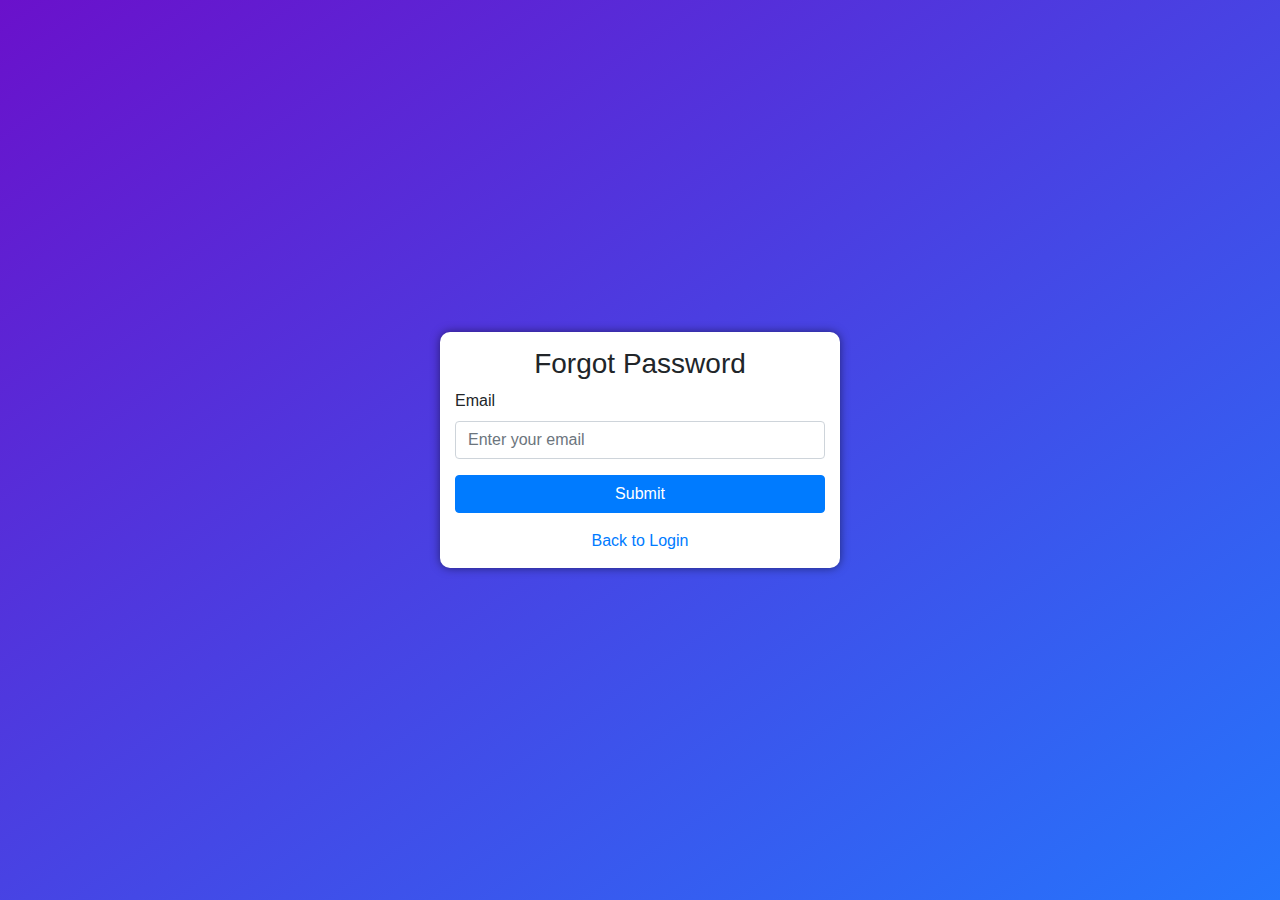
<file: src/main/resources/templates/forgot-password.html>
<!DOCTYPE html>
<html xmlns:th="http://www.thymeleaf.org">
<head>
    <meta charset="UTF-8">
    <title>Forgot Password</title>
    <link rel="stylesheet" href="https://stackpath.bootstrapcdn.com/bootstrap/4.5.2/css/bootstrap.min.css">
    <link rel="stylesheet" href="https://cdnjs.cloudflare.com/ajax/libs/font-awesome/5.15.3/css/all.min.css">
    <style>
        body {
            display: flex;
            justify-content: center;
            align-items: center;
            height: 100vh;
            background: linear-gradient(to bottom right, #6a11cb 0%, #2575fc 100%);
        }
        .forgot-password-container {
            width: 100%;
            max-width: 400px;
            padding: 15px;
            border-radius: 10px;
            box-shadow: 0 0 10px rgba(0, 0, 0, 0.5);
            background-color: #fff;
        }
        .password-toggle {
            position: relative;
        }
        .password-toggle .toggle-icon {
            position: absolute;
            top: 75%;
            right: 15px;
            transform: translateY(-50%);
            cursor: pointer;
        }
    </style>
</head>
<body>
<div class="forgot-password-container">
    <h3 class="text-center">Forgot Password</h3>
    <form id="forgotPasswordForm" th:action="@{/forgot-password}" method="post">
        <div id="step1" class="form-step">
            <div class="form-group">
                <label for="email">Email</label>
                <input type="email" class="form-control" id="email" name="email" placeholder="Enter your email" required>
            </div>
            <button type="button" class="btn btn-primary btn-block" onclick="verifyEmail()">Submit</button>
        </div>
        <div id="step2" class="form-step" style="display: none;">
            <div class="form-group">
                <label for="otp">Enter OTP</label>
                <input type="text" class="form-control" id="otp" name="otp" placeholder="Enter the OTP sent to your email" required>
            </div>
            <button type="button" class="btn btn-primary btn-block" onclick="verifyOTP()">Verify OTP</button>
        </div>
        <div id="step3" class="form-step" style="display: none;">
            <div class="form-row">
                <div class="form-group col-md-12 password-toggle">
                    <label for="newPassword">New Password</label>
                    <input type="password" class="form-control" id="newPassword" name="newPassword" placeholder="New Password" required>
                    <i class="fas fa-eye toggle-icon" onclick="togglePassword('newPassword')"></i>
                </div>
                <div class="form-group col-md-12 password-toggle">
                    <label for="confirmNewPassword">Confirm New Password</label>
                    <input type="password" class="form-control" id="confirmNewPassword" name="confirmNewPassword" placeholder="Confirm New Password" required>
                    <i class="fas fa-eye toggle-icon" onclick="togglePassword('confirmNewPassword')"></i>
                </div>
            </div>
            <button type="button" class="btn btn-primary btn-block" onclick="resetPassword()">Reset Password</button>
        </div>
        <div class="text-center mt-3">
            <a href="#" th:href="@{/login}">Back to Login</a>
        </div>
    </form>
</div>
<script src="https://code.jquery.com/jquery-3.5.1.slim.min.js"></script>
<script src="https://cdn.jsdelivr.net/npm/@popperjs/core@2.5.3/dist/umd/popper.min.js"></script>
<script src="https://stackpath.bootstrapcdn.com/bootstrap/4.5.2/js/bootstrap.min.js"></script>
<script>
    function togglePassword(id) {
        const passwordInput = document.getElementById(id);
        const icon = passwordInput.nextElementSibling;
        const type = passwordInput.getAttribute('type') === 'password' ? 'text' : 'password';
        passwordInput.setAttribute('type', type);
        icon.classList.toggle('fa-eye');
        icon.classList.toggle('fa-eye-slash');
    }

    function verifyEmail() {
        // Simulate email verification (make an actual request to your backend)
        // For demonstration, we'll just proceed to the next step
        document.getElementById("step1").style.display = "none";
        document.getElementById("step2").style.display = "block";
    }

    function verifyOTP() {
        // Simulate OTP verification (make an actual request to your backend)
        // For demonstration, we'll just proceed to the next step
        document.getElementById("step2").style.display = "none";
        document.getElementById("step3").style.display = "block";
    }

    function resetPassword() {
        const newPassword = document.getElementById("newPassword").value;
        const confirmNewPassword = document.getElementById("confirmNewPassword").value;

        if (newPassword !== confirmNewPassword) {
            alert("Passwords do not match.");
            return false;
        }

        // Simulate password reset (make an actual request to your backend)
<!--        alert("Password has been reset successfully.");-->
        window.location.href = "/web/login";
    }
</script>
</body>
</html>
</file>
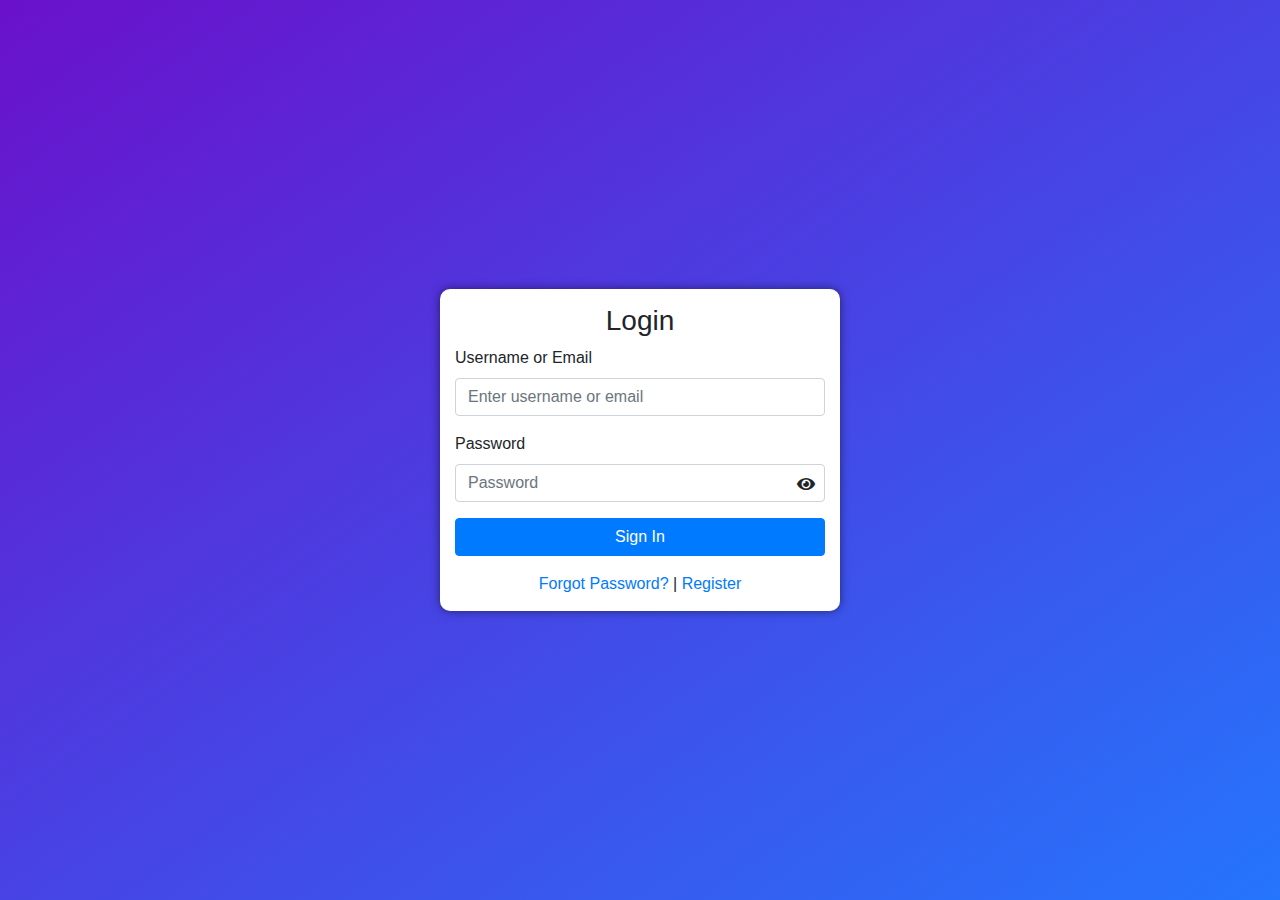
<file: src/main/resources/templates/login.html>
<!DOCTYPE html>
<html lang="en"  xmlns:th="http://www.thymeleaf.org">
<head>
    <meta charset="UTF-8">
    <title>Login</title>
    <link rel="stylesheet" href="https://stackpath.bootstrapcdn.com/bootstrap/4.5.2/css/bootstrap.min.css">
    <link rel="stylesheet" href="https://cdnjs.cloudflare.com/ajax/libs/font-awesome/5.15.3/css/all.min.css">
    <style>
        body {
            display: flex;
            justify-content: center;
            align-items: center;
            height: 100vh;
            background: linear-gradient(to bottom right, #6a11cb 0%, #2575fc 100%);
        }
        .login-container {
            width: 100%;
            max-width: 400px;
            padding: 15px;
            border-radius: 10px;
            box-shadow: 0 0 10px rgba(0, 0, 0, 0.5);
            background-color: #fff;
        }
        .password-toggle {
            position: relative;
        }
        .password-toggle .toggle-icon {
            position: absolute;
            top: 75%;
            right: 10px;
            transform: translateY(-50%);
            cursor: pointer;
        }
    </style>
</head>
<body>
<div class="login-container">
    <h3 class="text-center">Login</h3>
    <form th:action="@{/web/login}" method="post">
        <div class="form-group">
            <label for="username">Username or Email</label>
            <input type="text" class="form-control" id="username" name="username" placeholder="Enter username or email" required>
        </div>
        <div class="form-group password-toggle">
            <label for="password">Password</label>
            <input type="password" class="form-control" id="password" name="password" placeholder="Password" required>
            <i class="fas fa-eye toggle-icon" onclick="togglePassword('password')"></i>
        </div>
        <button type="submit" class="btn btn-primary btn-block">Sign In</button>
        <div class="text-center mt-3">
            <a href="#" th:href="@{/web/forgot-password}">Forgot Password?</a> |
            <a href="#" th:href="@{/web/register}">Register</a>
        </div>
    </form>
</div>
<script src="https://code.jquery.com/jquery-3.5.1.slim.min.js"></script>
<script src="https://cdn.jsdelivr.net/npm/@popperjs/core@2.5.3/dist/umd/popper.min.js"></script>
<script src="https://stackpath.bootstrapcdn.com/bootstrap/4.5.2/js/bootstrap.min.js"></script>
<script>
    function togglePassword(id) {
        const passwordInput = document.getElementById(id);
        const icon = passwordInput.nextElementSibling;
        const type = passwordInput.getAttribute('type') === 'password' ? 'text' : 'password';
        passwordInput.setAttribute('type', type);
        icon.classList.toggle('fa-eye');
        icon.classList.toggle('fa-eye-slash');
    }
</script>
</body>
</html>
</file>
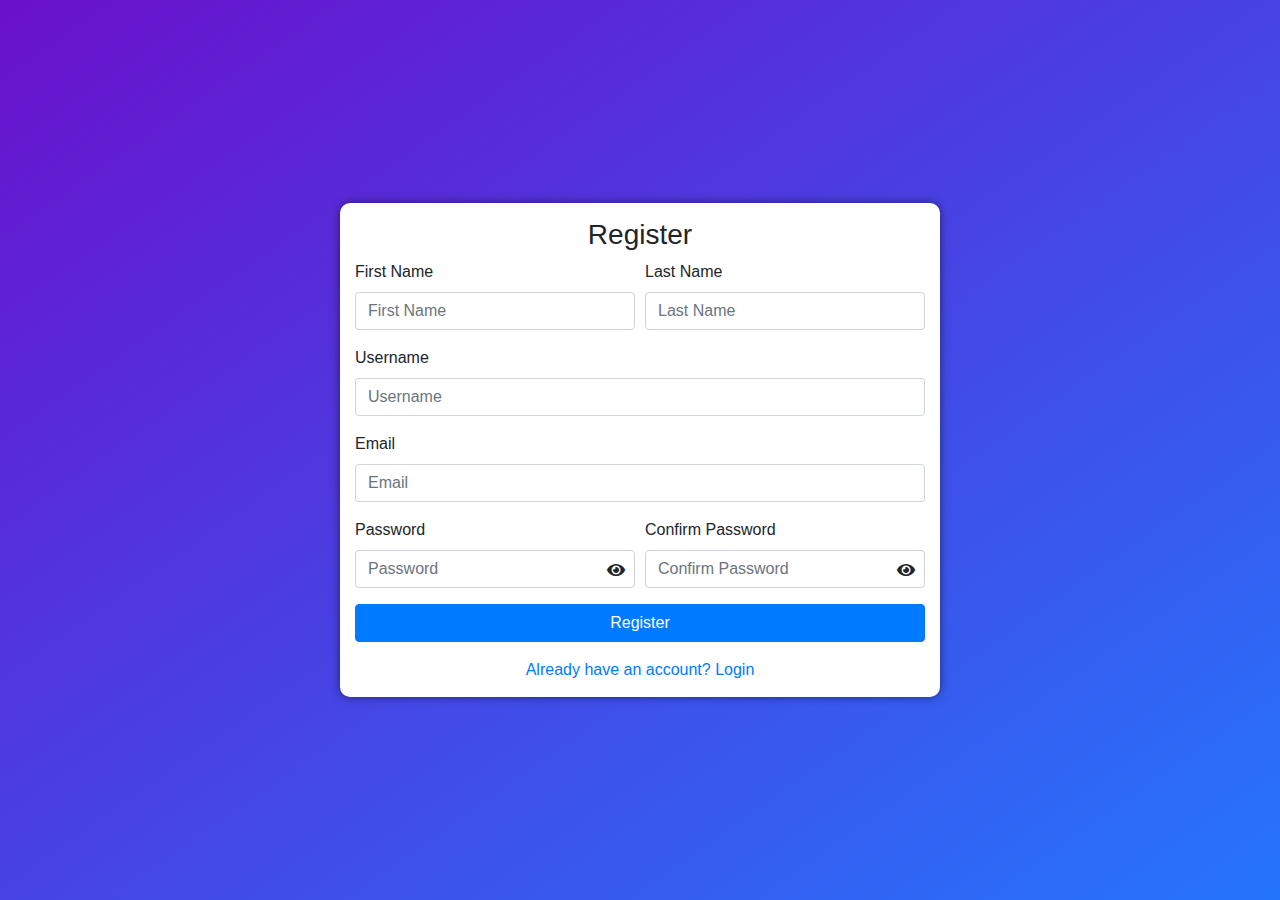
<file: src/main/resources/templates/register.html>
<!DOCTYPE html>
<html xmlns:th="http://www.thymeleaf.org">

<head>
    <meta charset="UTF-8">
    <title>Register</title>
    <link rel="stylesheet" href="https://stackpath.bootstrapcdn.com/bootstrap/4.5.2/css/bootstrap.min.css">
    <link rel="stylesheet" href="https://cdnjs.cloudflare.com/ajax/libs/font-awesome/5.15.3/css/all.min.css">
    <style>
        body {
            display: flex;
            justify-content: center;
            align-items: center;
            height: 100vh;
            background: linear-gradient(to bottom right, #6a11cb 0%, #2575fc 100%);
        }

        .register-container {
            width: 100%;
            max-width: 600px;
            padding: 15px;
            border-radius: 10px;
            box-shadow: 0 0 10px rgba(0, 0, 0, 0.5);
            background-color: #fff;
        }

        .password-toggle {
            position: relative;
        }

        .password-toggle .toggle-icon {
            position: absolute;
            top: 75%;
            right: 15px;
            transform: translateY(-50%);
            cursor: pointer;
        }
    </style>
</head>

<body>
    <div class="register-container">
        <h3 class="text-center">Register</h3>
        <form id="registrationForm" th:action="@{/register}" method="post" onsubmit="return validateForm()">
            <div class="form-row">
                <div class="form-group col-md-6">
                    <label for="firstName">First Name</label>
                    <input type="text" class="form-control" id="firstName" name="firstName" placeholder="First Name"
                        required>
                </div>
                <div class="form-group col-md-6">
                    <label for="lastName">Last Name</label>
                    <input type="text" class="form-control" id="lastName" name="lastName" placeholder="Last Name"
                        required>
                </div>
            </div>
            <div class="form-group">
                <label for="username">Username</label>
                <input type="text" class="form-control" id="username" name="username" placeholder="Username" required>
            </div>
            <div class="form-group">
                <label for="email">Email</label>
                <input type="email" class="form-control" id="email" name="email" placeholder="Email" required>
            </div>
            <div class="form-row">
                <div class="form-group col-md-6 password-toggle">
                    <label for="password">Password</label>
                    <input type="password" class="form-control" id="password" name="password" placeholder="Password"
                        required>
                    <i class="fas fa-eye toggle-icon" onclick="togglePassword('password')"></i>
                </div>
                <div class="form-group col-md-6 password-toggle">
                    <label for="confirmPassword">Confirm Password</label>
                    <input type="password" class="form-control" id="confirmPassword" name="confirmPassword"
                        placeholder="Confirm Password" required>
                    <i class="fas fa-eye toggle-icon" onclick="togglePassword('confirmPassword')"></i>
                </div>
            </div>
            <input type="hidden" id="role" name="role" value="user">
            <button type="submit" class="btn btn-primary btn-block">Register</button>
            <div class="text-center mt-3">
                <a href="#" th:href="@{/login}">Already have an account? Login</a>
            </div>
        </form>
    </div>
    <script src="https://code.jquery.com/jquery-3.5.1.slim.min.js"></script>
    <script src="https://cdn.jsdelivr.net/npm/@popperjs/core@2.5.3/dist/umd/popper.min.js"></script>
    <script src="https://stackpath.bootstrapcdn.com/bootstrap/4.5.2/js/bootstrap.min.js"></script>
    <script>
        function togglePassword(id) {
            const passwordInput = document.getElementById(id);
            const icon = passwordInput.nextElementSibling;
            const type = passwordInput.getAttribute('type') === 'password' ? 'text' : 'password';
            passwordInput.setAttribute('type', type);
            icon.classList.toggle('fa-eye');
            icon.classList.toggle('fa-eye-slash');
        }

        function validateForm() {
            const password = document.getElementById("password").value;
            const confirmPassword = document.getElementById("confirmPassword").value;

            if (password !== confirmPassword) {
                alert("Passwords do not match.");
                return false;
            }
            return true;
        }
    </script>
</body>

</html>
<!--prnt1m6tiyqgn3m7bknb8zq8jm0be8own6sgsdufg4q7o7r0-->
</file>
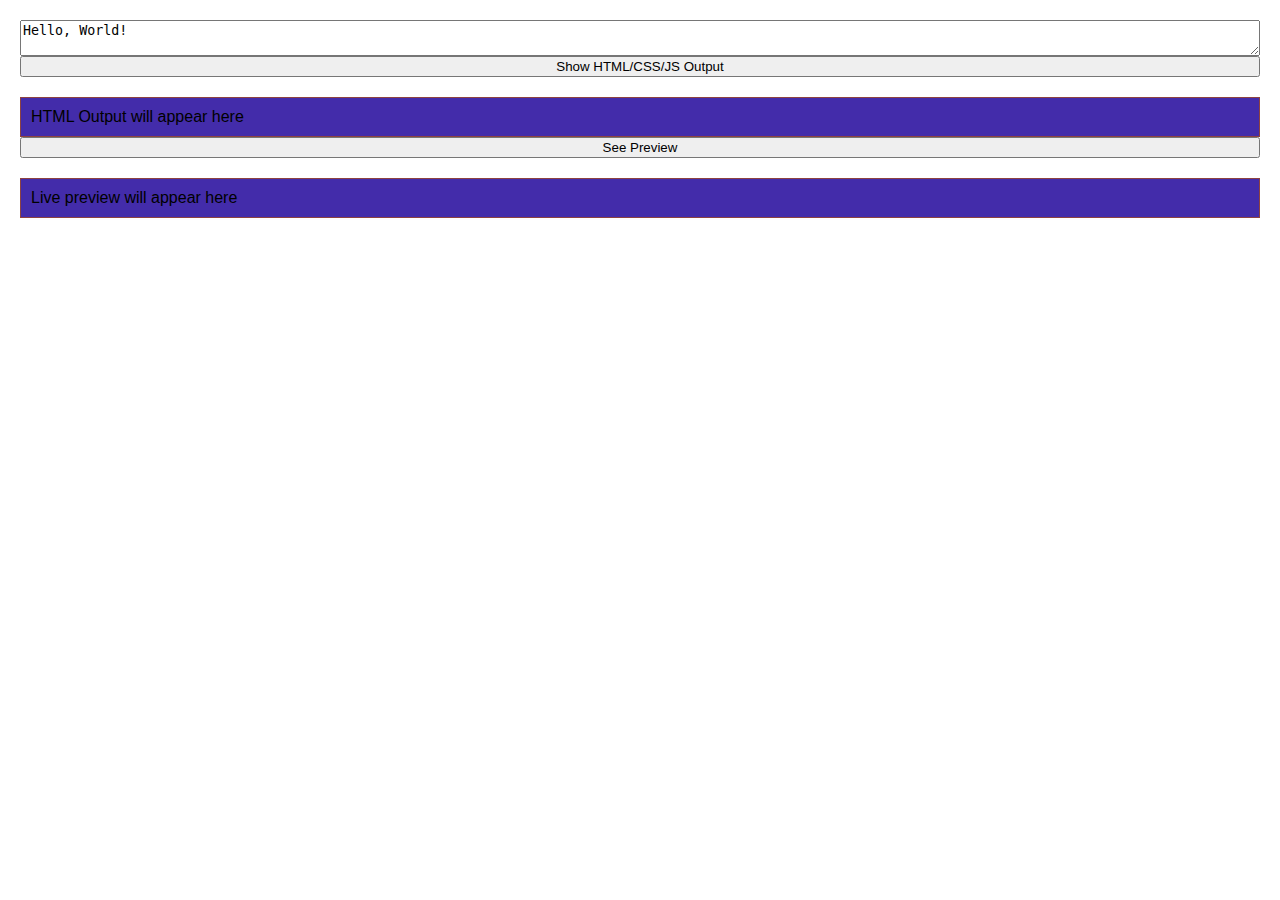
<file: src/main/resources/templates/test.html>
<!DOCTYPE html>
<html lang="en">

<head>
    <meta charset="UTF-8">
    <meta name="viewport" content="width=device-width, initial-scale=1.0">
    <title>Super Advanced Rich Text Editor</title>
    <script src="https://cdn.tiny.cloud/1/prnt1m6tiyqgn3m7bknb8zq8jm0be8own6sgsdufg4q7o7r0/tinymce/5/tinymce.min.js"
        referrerpolicy="origin"></script>
    <style>
        body {
            font-family: Arial, sans-serif;
            margin: 20px;
            display: flex;
            flex-direction: column;
        }

        .container {
            margin-top: 20px;
            padding: 10px;
            background-color: #432caa;
            border: 1px solid #8d4242;
        }

        /* Custom skin styling for TinyMCE */
        .tox .tox-toolbar,
        .tox .tox-toolbar__primary {
            background-color: #094f72 !important;
        }

        .tox .tox-button,
        .tox .tox-button:active,
        .tox .tox-button:hover,
        .tox .tox-button:focus {
            background-color: #2192cb !important;
            border-color: #99cbee !important;
        }

        .tox .tox-button--naked:hover,
        .tox .tox-button--naked:focus {
            color: #016fb9 !important;
        }

        .tox .tox-toolbar-overlord {
            border-color: #99cbee !important;
        }

        .tox .tox-editor-container {
            border-color: #99cbee !important;
        }
    </style>
</head>

<body>
    <textarea id="mytextarea">Hello, World!</textarea>
    <button onclick="showOutput()">Show HTML/CSS/JS Output</button>
    <div class="container" id="output">HTML Output will appear here</div>
    <button onclick="showPreview()">See Preview</button>
    <div class="container" id="livePreview">Live preview will appear here</div>

    <script>
        tinymce.init({
            selector: '#mytextarea',
            plugins: 'preview powerpaste casechange importcss searchreplace autolink autosave save directionality advcode visualblocks visualchars fullscreen image link media mediaembed template codesample table charmap hr pagebreak nonbreaking anchor toc insertdatetime advlist lists checklist permanentpen formatpainter pageembed a11ychecker linkchecker help emoticons',
            toolbar: 'undo redo | bold italic underline strikethrough | fontselect fontsizeselect formatselect | alignleft aligncenter alignright alignjustify | outdent indent |  numlist bullist checklist | forecolor backcolor removeformat | pagebreak | charmap emoticons | fullscreen  preview save print | insertfile image media template link anchor codesample | ltr rtl | a11ycheck',
            toolbar_sticky: true,
            menubar: 'file edit view insert format tools table tc help',
            autosave_ask_before_unload: true,
            autosave_interval: "30s",
            autosave_prefix: "{path}{query}-{id}-",
            autosave_restore_when_empty: false,
            autosave_retention: "2m",
            image_advtab: true,
            content_style: 'body { font-family:Helvetica,Arial,sans-serif; font-size:14px }',
            height: 500,
            template_cdate_format: '[Date Created (CDATE): %m/%d/%Y : %H:%M:%S]',
            template_mdate_format: '[Date Modified (MDATE): %m/%d/%Y : %H:%M:%S]',
            image_caption: true,
            quickbars_selection_toolbar: 'bold italic | quicklink h2 h3 blockquote quickimage quicktable',
            noneditable_noneditable_class: 'mceNonEditable',
            toolbar_mode: 'sliding',
            contextmenu: 'link image imagetools table configurepermanentpen',
            powerpaste_allow_local_images: true,
            skin: 'oxide-dark',
            init_instance_callback: function (editor) {
                editor.on('Change', function (e) {
                    showPreview();
                });
            }
        });

        function showOutput() {
            var content = tinymce.get('mytextarea').getContent();
            document.getElementById('output').innerHTML = '<pre>' + escapeHtml(content) + '</pre>';
        }

        function showPreview() {
            var content = tinymce.get('mytextarea').getContent();
            document.getElementById('livePreview').innerHTML = content;
        }

        function escapeHtml(html) {
            return html
                .replace(/&/g, "&amp;")
                .replace(/</g, "&lt;")
                .replace(/>/g, "&gt;")
                .replace(/"/g, "&quot;")
                .replace(/'/g, "&#039;");
        }
    </script>
</body>

</html>
</file>
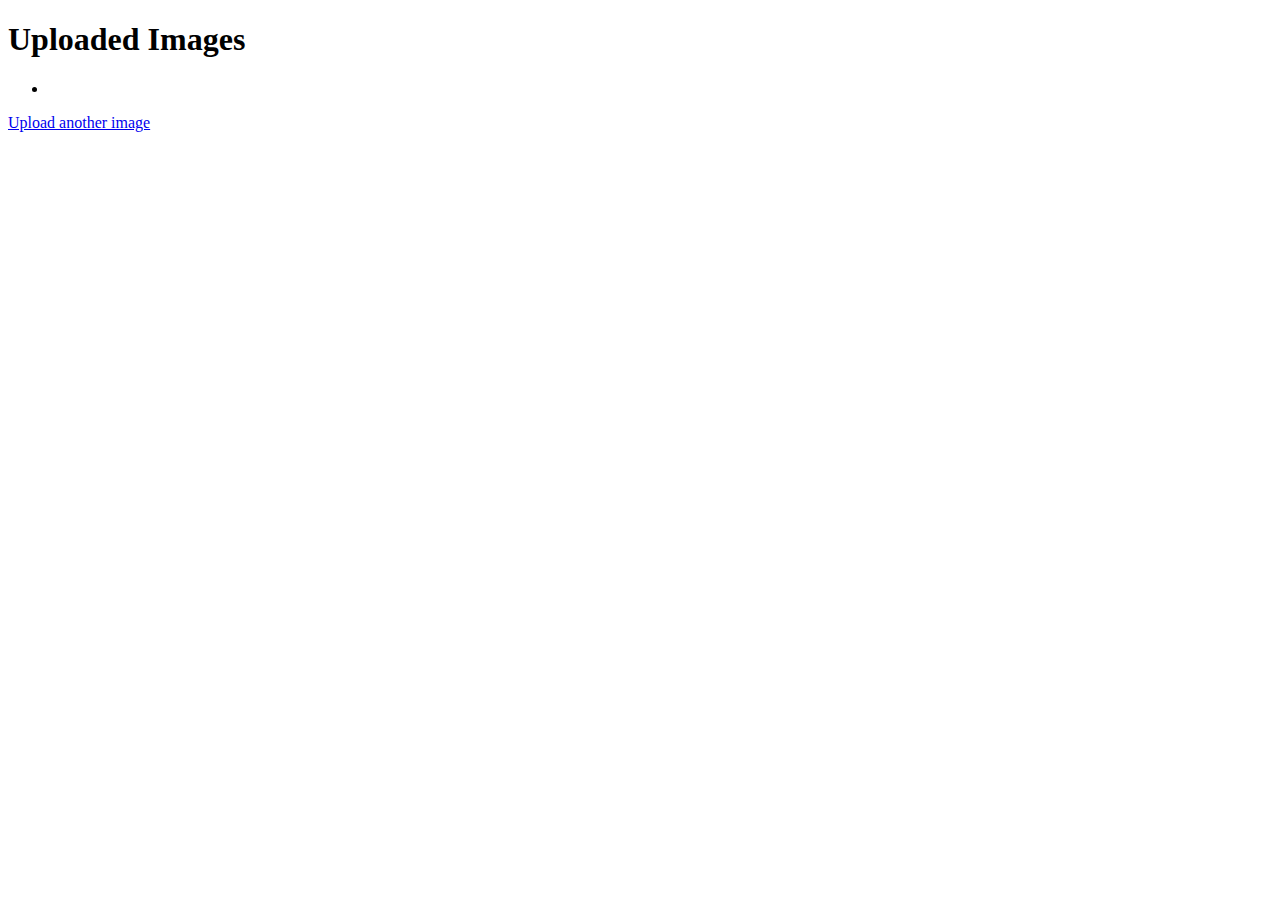
<file: src/main/resources/templates/file/image-list.html>
<!DOCTYPE html>
<html lang="en" xmlns:th="http://www.w3.org/1999/xhtml">
<head>
    <meta charset="UTF-8">
    <title>Title</title>
</head>
<body>
<h1>Uploaded Images</h1>
<ul>
    <li th:each="image : ${images}">
        <img th:src="@{/file/images/{image}(image=${image})}" th:alt="${image}" style="width:200px;height:auto;"/>
        <p th:text="${image}"></p>
    </li>
</ul>
<a href="/file/upload">Upload another image</a>
</body>
</html>
</file>
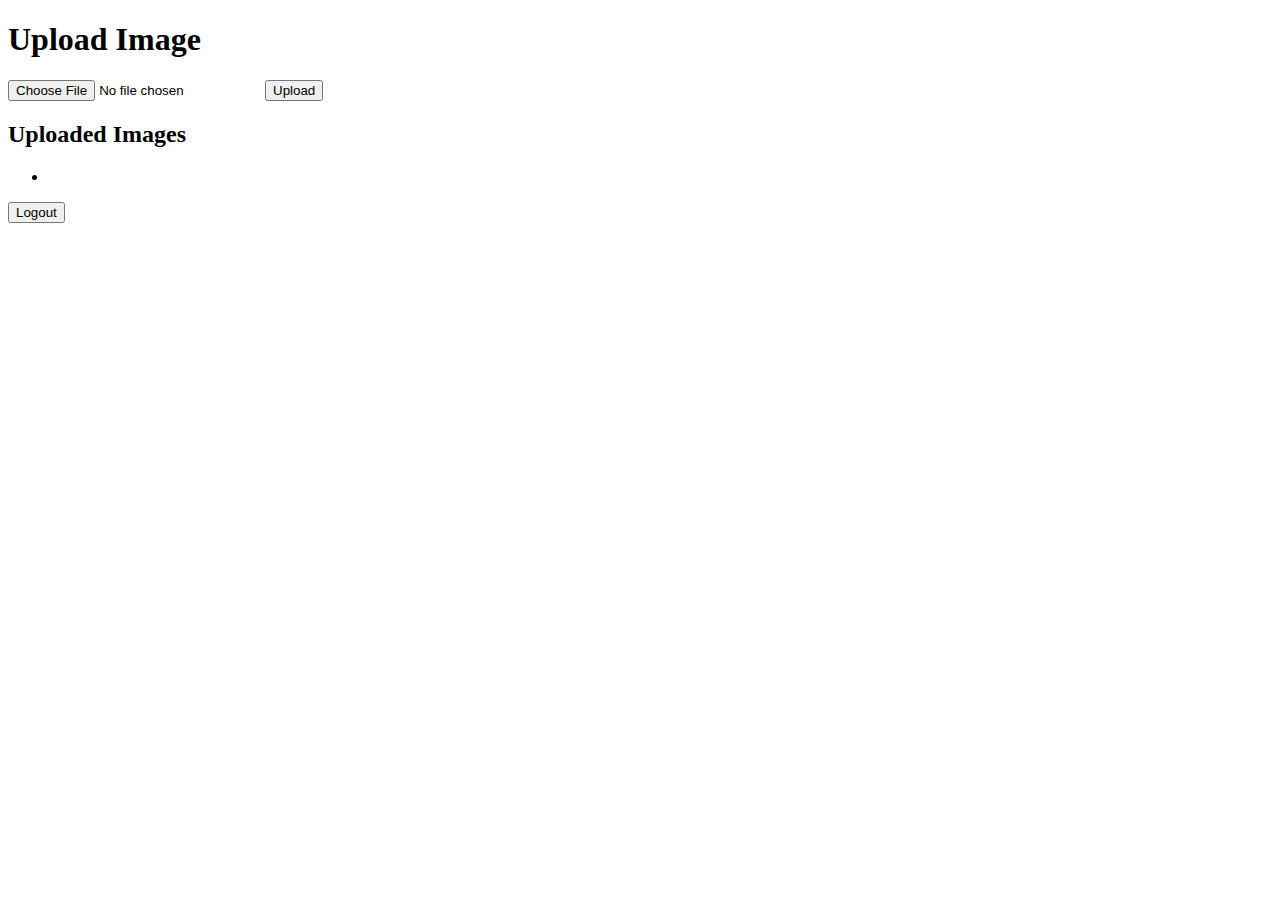
<file: src/main/resources/templates/file/image-upload.html>
<!DOCTYPE html>
<html lang="en" xmlns:th="http://www.thymeleaf.org">
<head>
    <meta charset="UTF-8">
    <title>Home Page</title>
    <link rel="stylesheet" th:href="@{/css/styles.css}">
</head>
<body>
<div class="home-container">
    <h1>Upload Image</h1>
    <form method="post" enctype="multipart/form-data" th:action="@{/file/image}">
        <input type="file" name="file" accept="image/*" required/>
        <button type="submit">Upload</button>
    </form>
    <p th:text="${message}"></p>
    <h2>Uploaded Images</h2>
    <ul>
        <li th:each="image : ${images}">
            <a th:href="@{/file/images/{image}(image=${image})}" th:text="${image}"></a>
            <img th:src="@{/file/images/{image}(image=${image})}" th:alt="${image}" style="width:200px;height:auto;" />
        </li>
    </ul>
    <form th:action="@{/api/v1/auth/logout}" method="post">
        <button type="submit">Logout</button>
    </form>
</div>
</body>
</html>
</file>
